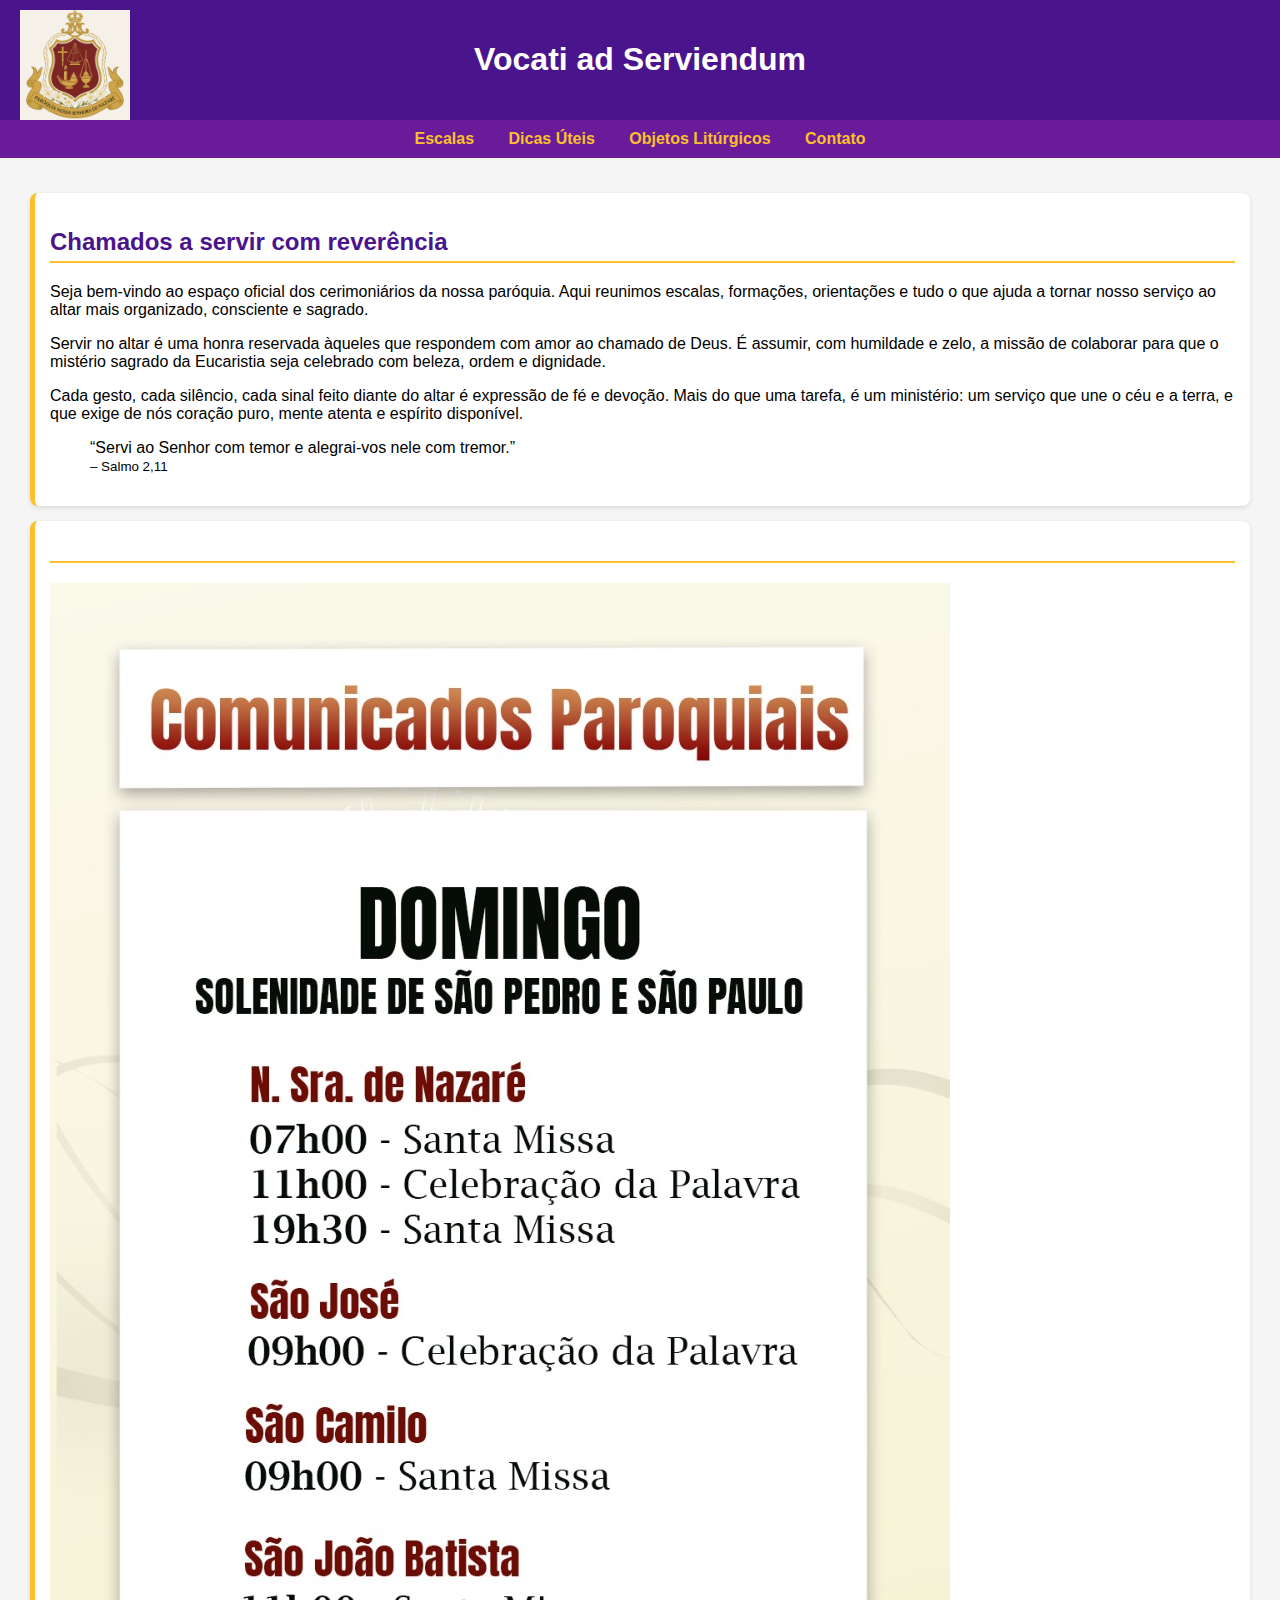
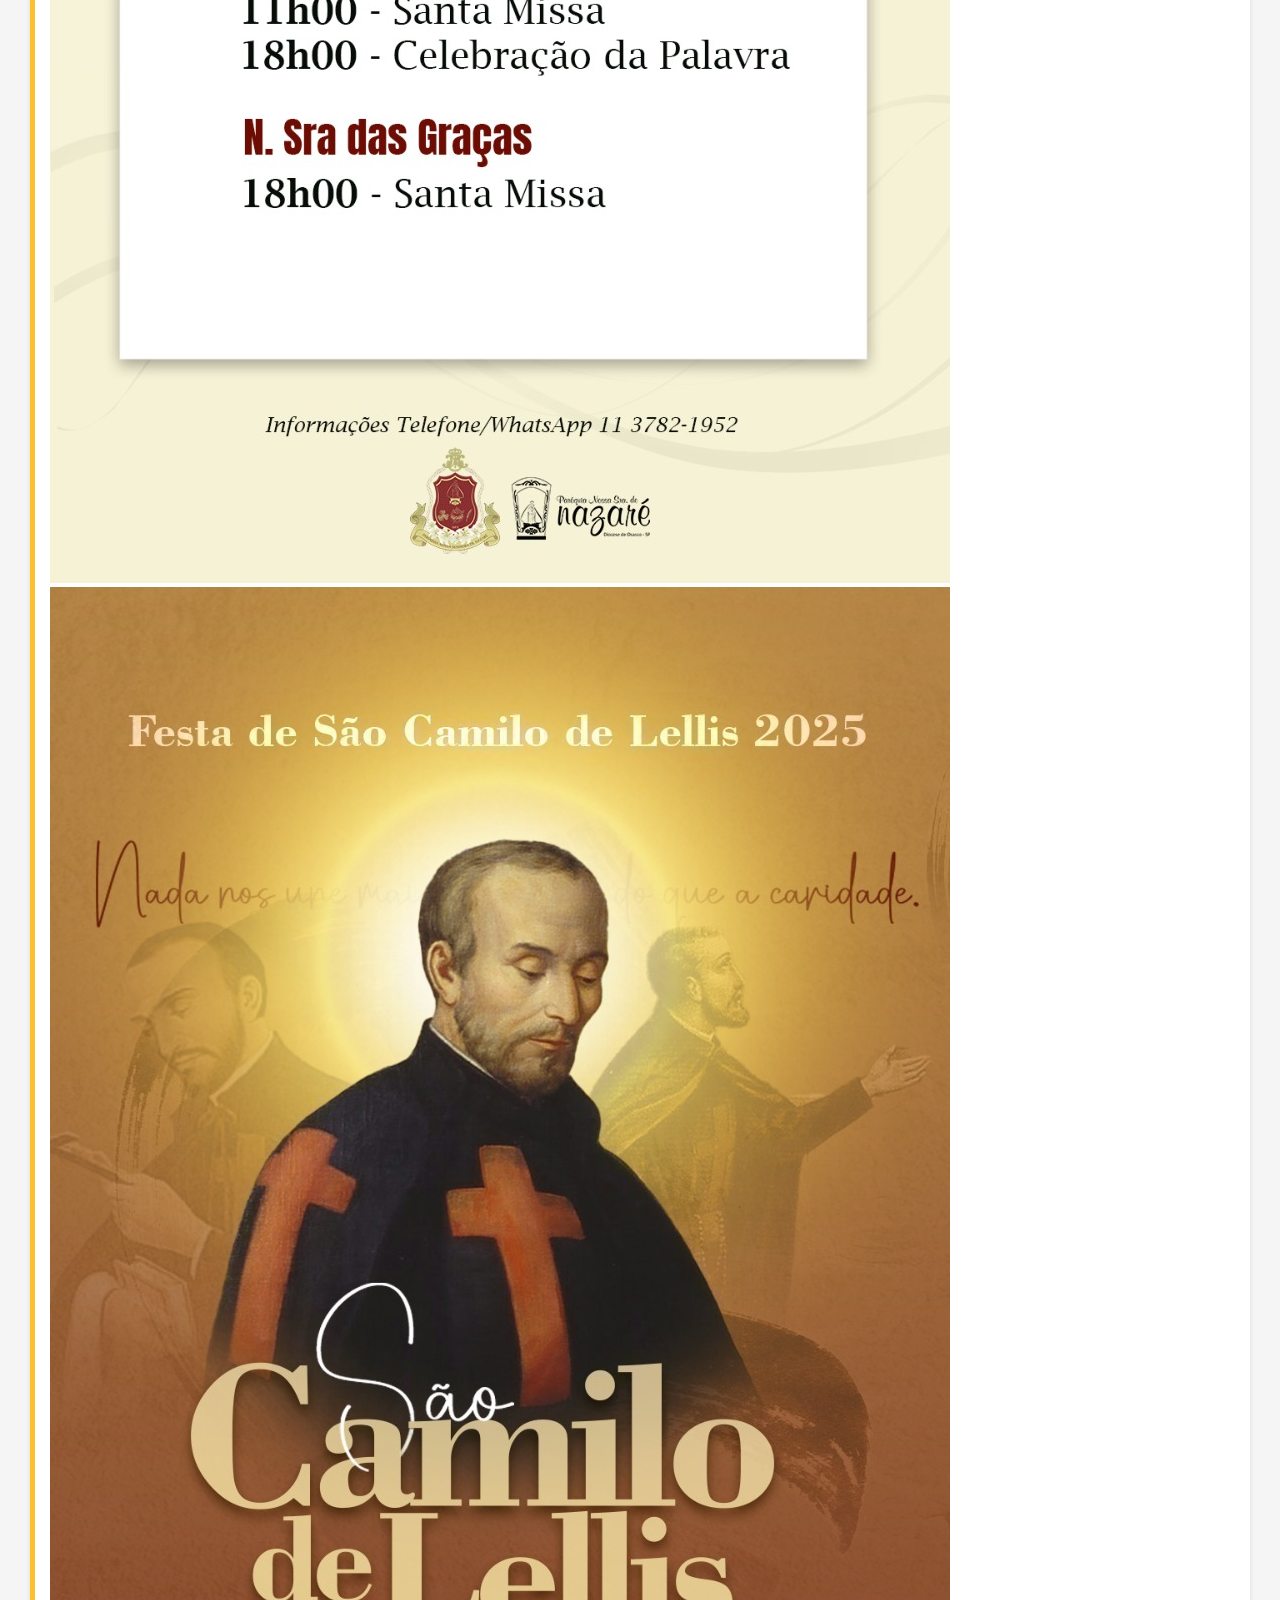
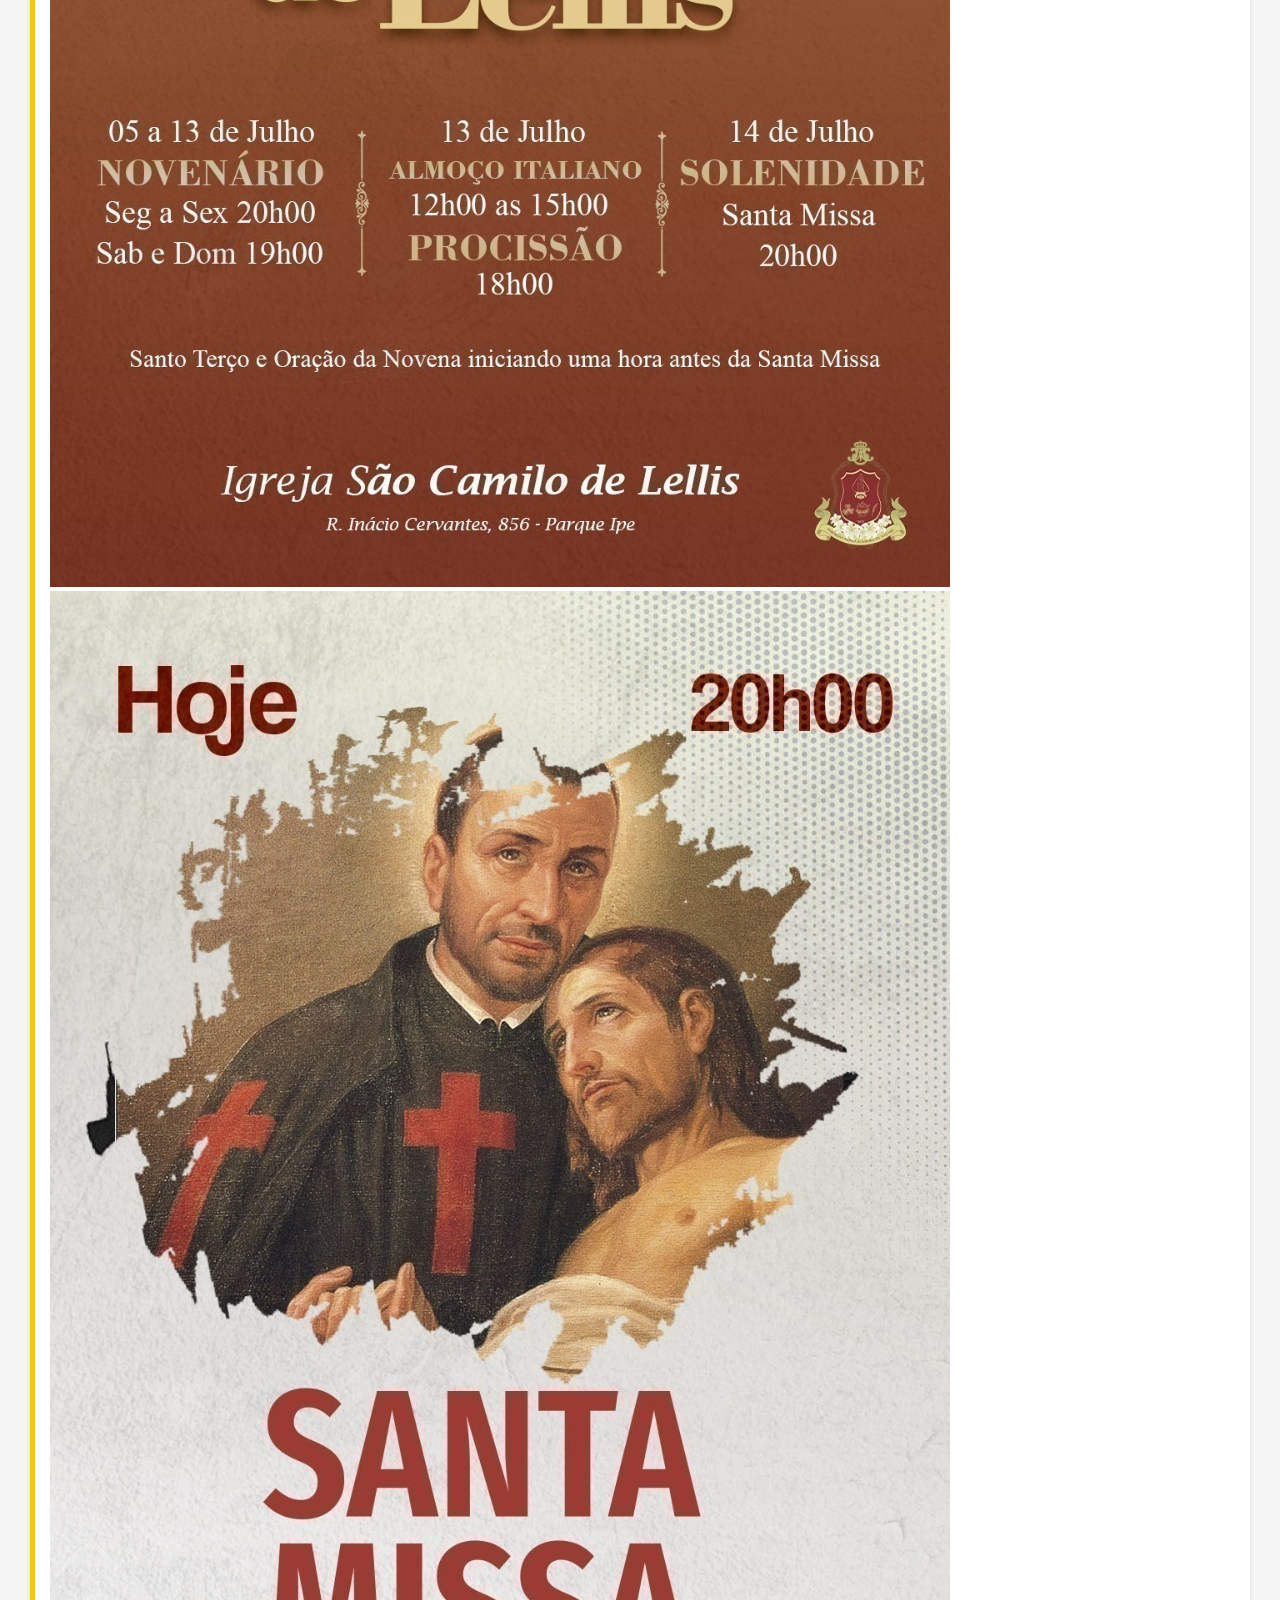
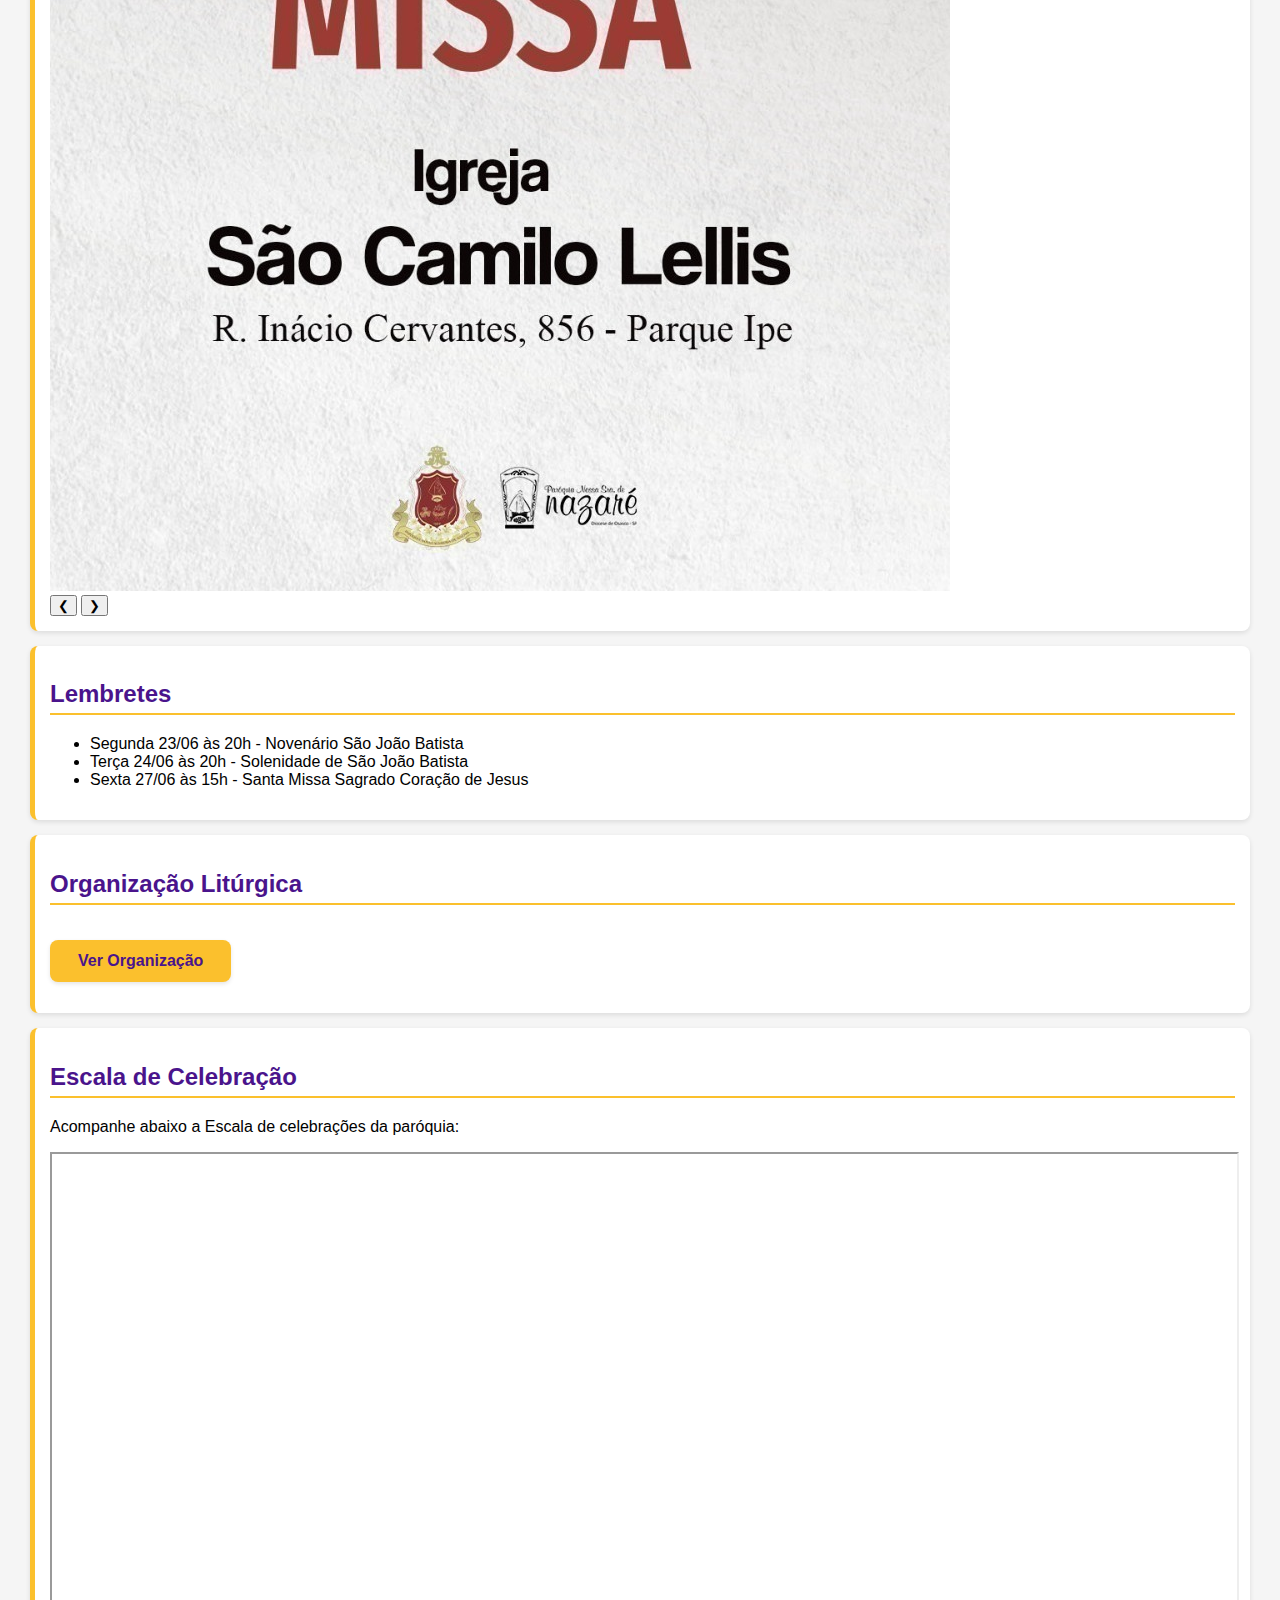
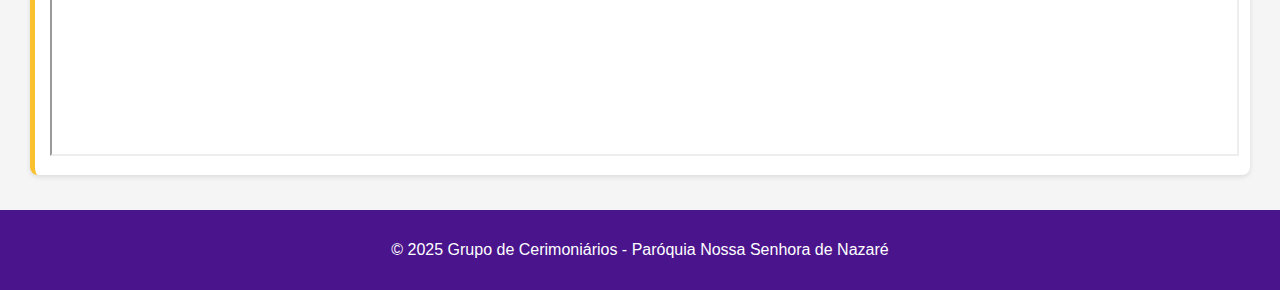
<file: index.html>
<!DOCTYPE html>
<html lang="pt-BR">
<head>
  <meta charset="UTF-8" />
  <meta name="viewport" content="width=device-width, initial-scale=1.0"/>
  <title>Início - Cerimoniários</title>
  <link rel="stylesheet" href="style.css" />
</head>
<body>
  <header>
    <img src="imagens/Brasao2.png" alt="Brasão Litúrgico" class="brasao" />
    <h1>Vocati ad Serviendum</h1>
  </header>

  <nav>
    <ul>
      <li><a href="escalas.html">Escalas</a></li>
      <li><a href="dicas.html">Dicas Úteis</a></li>
      <li><a href="ObjetosLiturgicos.html">Objetos Litúrgicos</a></li>
      <li><a href="contato.html">Contato</a></li>
    </ul>
  </nav>

  <main>
    <section>
      <h2>Chamados a servir com reverência</h2>
      <p>
        Seja bem-vindo ao espaço oficial dos cerimoniários da nossa paróquia. Aqui reunimos escalas, formações, orientações e tudo o que ajuda a tornar nosso serviço ao altar mais organizado, consciente e sagrado.
      </p>
      <p>
        Servir no altar é uma honra reservada àqueles que respondem com amor ao chamado de Deus. É assumir, com humildade e zelo, a missão de colaborar para que o mistério sagrado da Eucaristia seja celebrado com beleza, ordem e dignidade.
      </p>
      <p>
        Cada gesto, cada silêncio, cada sinal feito diante do altar é expressão de fé e devoção. Mais do que uma tarefa, é um ministério: um serviço que une o céu e a terra, e que exige de nós coração puro, mente atenta e espírito disponível.
      </p>
      <blockquote>
        “Servi ao Senhor com temor e alegrai-vos nele com tremor.”<br>
        <small>– Salmo 2,11</small>
      </blockquote>
    </section>

    <!-- 🔥 Carrossel de fotos -->
   <section>
  <h2></h2>
  <div class="carrossel">
    <div class="slides">
    <img src="fotos-carrossel/imagem1.jpeg" alt="Missa especial">
    <img src="fotos-carrossel/imagem2.jpeg" alt="Procissão de entrada">
    <img src="fotos-carrossel/imagem3.jpeg" alt="Formação dos cerimoniários">
  </div>
  <button class="prev" onclick="moveSlide(-1)">&#10094;</button>
  <button class="next" onclick="moveSlide(1)">&#10095;</button>
  </div>

  <script src="Script.js"></script>
</section>


    <section class="lembretes">
      <h2>Lembretes</h2>
      <ul>
        <li>Segunda 23/06 às 20h - Novenário São João Batista</li>
        <li>Terça 24/06 às 20h - Solenidade de São João Batista</li>
        <li>Sexta 27/06 às 15h - Santa Missa Sagrado Coração de Jesus</li>
      </ul>
    </section>

    <section>
      <h2>Organização Litúrgica</h2>
      <p><a href="https://drive.google.com/drive/folders/1zvHi73lzq7CY5gsnNdQJy1xiA39vyNHe" target="_blank">Ver Organização</a></p>
    </section>

    <section class="calendario">
      <h2>Escala de Celebração</h2>
      <p>Acompanhe abaixo a Escala de celebrações da paróquia:</p>
      <iframe src="https://drive.google.com/file/d/1ZtMXCt_sZIiw4zR-JP3V5D5rJwIZBuU4/preview" width="100%" height="600"></iframe>
    </section>
  </main>

  <footer>
    <p>&copy; 2025 Grupo de Cerimoniários - Paróquia Nossa Senhora de Nazaré</p>
  </footer>
</body>
</html>
</file>
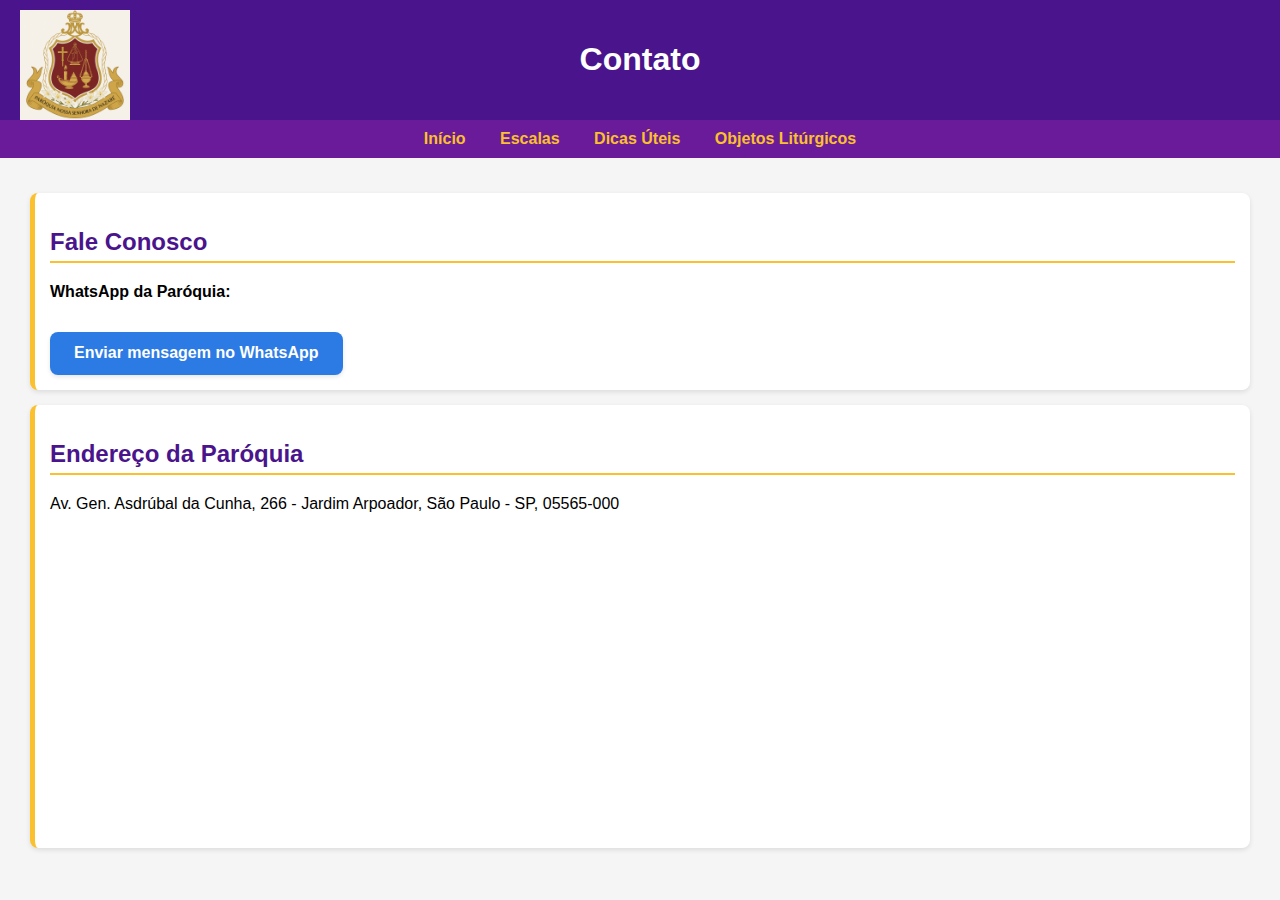
<file: Contato.html>
<!DOCTYPE html>
<html lang="pt-BR">
<head>
  <meta charset="UTF-8" />
  <meta name="viewport" content="width=device-width, initial-scale=1.0"/>
  <title>Contato</title>
  <link rel="stylesheet" href="style.css" />
</head>
<body>
  <header>
    <img src="imagens/Brasao2.png" alt="Brasão Litúrgico" class="brasao" />
    <h1>Contato</h1>
  </header>

  <nav>
    <ul>
      <li><a href="index.html">Início</a></li>
      <li><a href="escalas.html">Escalas</a></li>
      <li><a href="dicas.html">Dicas Úteis</a></li>
      <li><a href="ObjetosLiturgicos.html">Objetos Litúrgicos</a></li>
    </ul>
  </nav>

  <main>
    <section>
      <h2>Fale Conosco</h2>
      <p><strong>WhatsApp da Paróquia:</strong></p>
      <a class="botao-drive" href="https://wa.me/551137821952" target="_blank">Enviar mensagem no WhatsApp</a>
    </section>

    <section>
      <h2>Endereço da Paróquia</h2>
      <p>Av. Gen. Asdrúbal da Cunha, 266 - Jardim Arpoador, São Paulo - SP, 05565-000</p>
      <div style="max-width: 100%; border-radius: 10px; overflow: hidden;">
        <iframe
          src="https://www.google.com/maps/embed?pb=!1m18!1m12!1m3!1d3658.147006837117!2d-46.7658420246692!3d-23.52721986021108!2m3!1f0!2f0!3f0!3m2!1i1024!2i768!4f13.1!3m3!1m2!1s0x94ceffbb60c9d22f%3A0x3df7b8a3aa48c8b6!2sAv.%20Gen.%20Asdr%C3%BAbal%20da%20Cunha%2C%20266%20-%20Jardim%20Arpoador%2C%20S%C3%A3o%20Paulo%20-%20SP%2C%2005565-000!5e0!3m2!1spt-BR!2sbr!4v1718646764899!5m2!1spt-BR!2sbr"
          width="100%"
          height="300"
          style="border:0;"
          allowfullscreen=""
          loading="lazy"
          referrerpolicy="no-referrer-when-downgrade"
        ></iframe>
      </div>
    </section>
  </main>
</body>
</html>
</file>
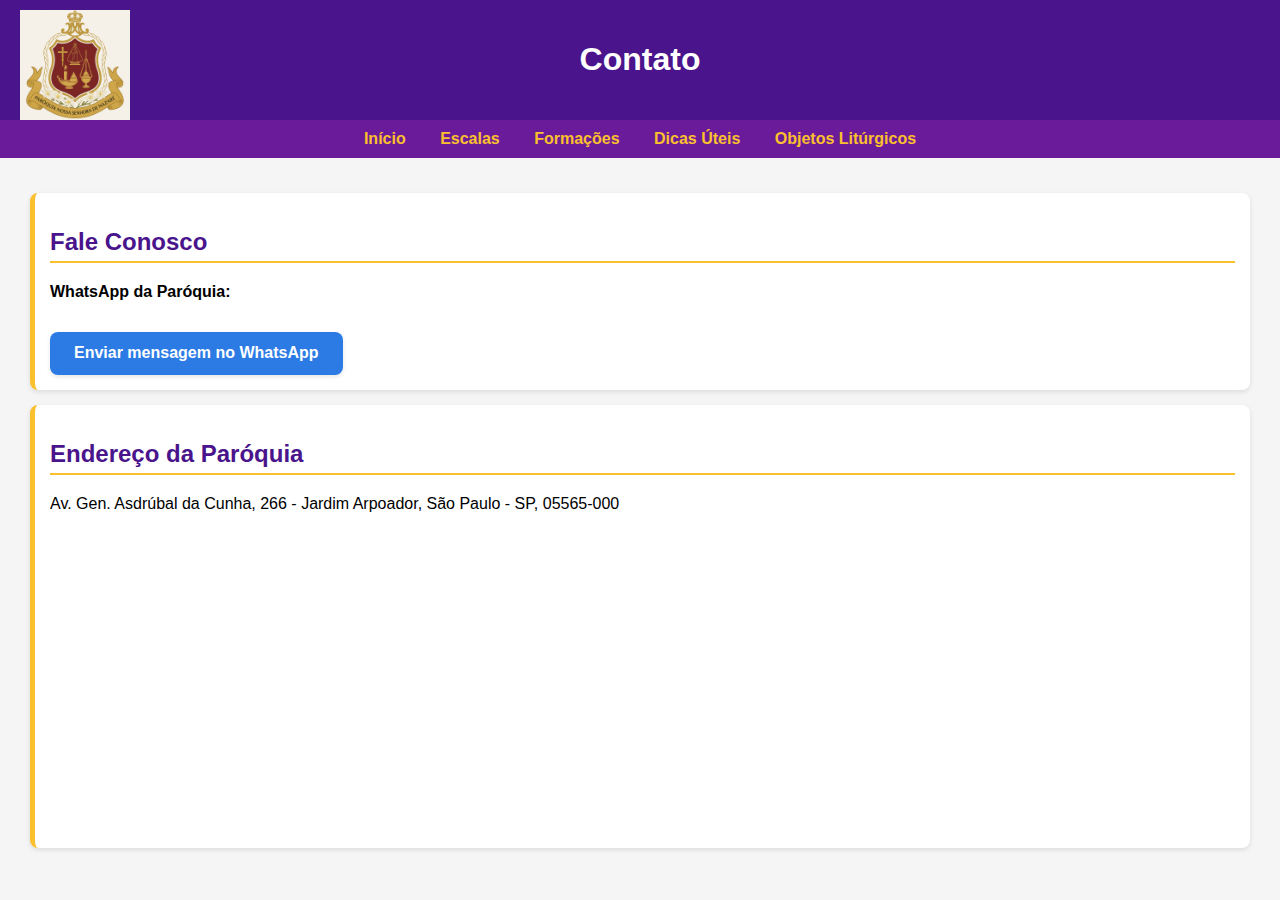
<file: contato.html>
<!DOCTYPE html>
<html lang="pt-BR">
<head>
  <meta charset="UTF-8" />
  <meta name="viewport" content="width=device-width, initial-scale=1.0"/>
  <title>Contato</title>
  <link rel="stylesheet" href="style.css" />
</head>
<body>
  <header>
    <img src="imagens/Brasao2.png" alt="Brasão Litúrgico" class="brasao" />
    <h1>Contato</h1>
  </header>

  <nav>
    <ul>
      <li><a href="index.html">Início</a></li>
      <li><a href="escalas.html">Escalas</a></li>
      <li><a href="formacoes.html">Formações</a></li>
      <li><a href="dicas.html">Dicas Úteis</a></li>
      <li><a href="ObjetosLiturgicos.html">Objetos Litúrgicos</a></li>
    </ul>
  </nav>

  <main>
    <section>
      <h2>Fale Conosco</h2>
      <p><strong>WhatsApp da Paróquia:</strong></p>
      <a class="botao-drive" href="https://wa.me/551137821952" target="_blank">Enviar mensagem no WhatsApp</a>
    </section>

    <section>
      <h2>Endereço da Paróquia</h2>
      <p>Av. Gen. Asdrúbal da Cunha, 266 - Jardim Arpoador, São Paulo - SP, 05565-000</p>
      <div style="max-width: 100%; border-radius: 10px; overflow: hidden;">
        <iframe
          src="https://www.google.com/maps/embed?pb=!1m18!1m12!1m3!1d3658.147006837117!2d-46.7658420246692!3d-23.52721986021108!2m3!1f0!2f0!3f0!3m2!1i1024!2i768!4f13.1!3m3!1m2!1s0x94ceffbb60c9d22f%3A0x3df7b8a3aa48c8b6!2sAv.%20Gen.%20Asdr%C3%BAbal%20da%20Cunha%2C%20266%20-%20Jardim%20Arpoador%2C%20S%C3%A3o%20Paulo%20-%20SP%2C%2005565-000!5e0!3m2!1spt-BR!2sbr!4v1718646764899!5m2!1spt-BR!2sbr"
          width="100%"
          height="300"
          style="border:0;"
          allowfullscreen=""
          loading="lazy"
          referrerpolicy="no-referrer-when-downgrade"
        ></iframe>
      </div>
    </section>
  </main>
</body>
</html>
</file>
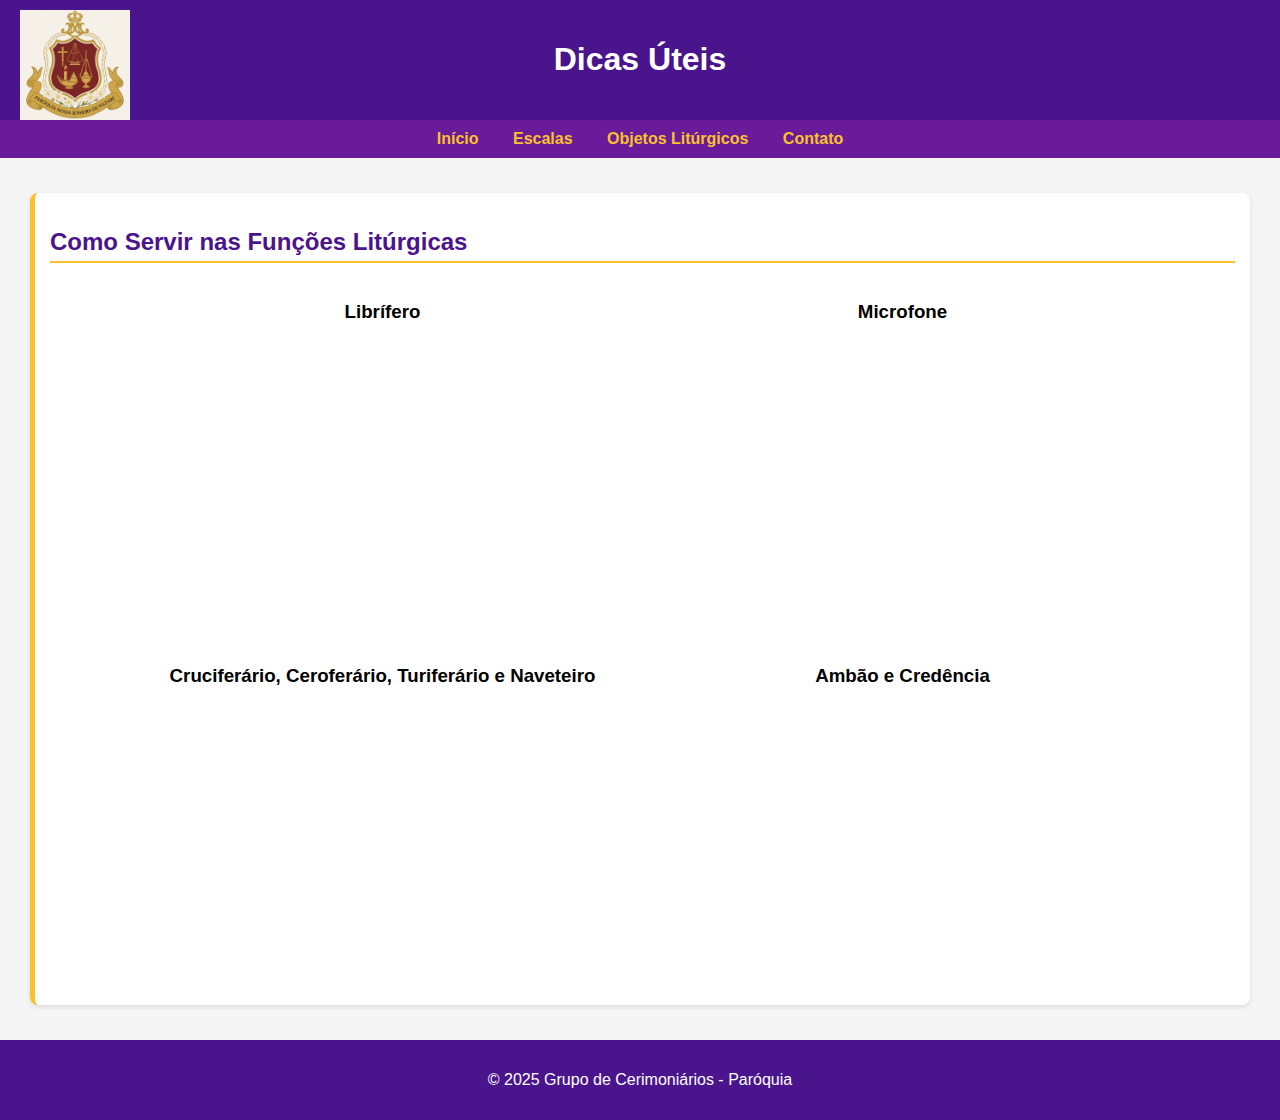
<file: dicas.html>
<!DOCTYPE html>
<html lang="pt-BR">
<head>
  <meta charset="UTF-8" />
  <meta name="viewport" content="width=device-width, initial-scale=1.0"/>
  <title>Dicas Úteis - Cerimoniários</title>
  <link rel="stylesheet" href="style.css" />
</head>
<body>
  <header>
    <img src="imagens/Brasao2.png" alt="Brasão Litúrgico" class="brasao" />
    <h1>Dicas Úteis</h1>
  </header>

  <nav>
    <ul>
      <li><a href="index.html">Início</a></li>
      <li><a href="escalas.html">Escalas</a></li>
      <li><a href="ObjetosLiturgicos.html">Objetos Litúrgicos</a></li>
      <li><a href="contato.html">Contato</a></li>
    </ul>
  </nav>

  <main>
    <section>
      <h2>Como Servir nas Funções Litúrgicas</h2>

      <div class="video-grid">
        <div class="video-box">
          <h3>Librífero</h3>
          <iframe src="https://www.youtube.com/embed/-HCF4V757ng" allowfullscreen></iframe>
        </div>

        <div class="video-box">
          <h3>Microfone</h3>
          <iframe src="https://www.youtube.com/embed/TicDgnYmjj8" allowfullscreen></iframe>
        </div>

        <div class="video-box">
          <h3>Cruciferário, Ceroferário, Turiferário e Naveteiro</h3>
          <iframe src="https://www.youtube.com/embed/9cvwh9TN6lo" allowfullscreen></iframe>
        </div>

        <div class="video-box">
          <h3>Ambão e Credência</h3>
          <iframe src="https://www.youtube.com/embed/ZGjrCjmg1_I" allowfullscreen></iframe>
        </div>
      </div>
    </section>
  </main>
  <footer>
    <p>&copy; 2025 Grupo de Cerimoniários - Paróquia</p>
  </footer>

</body>
</html>
</file>
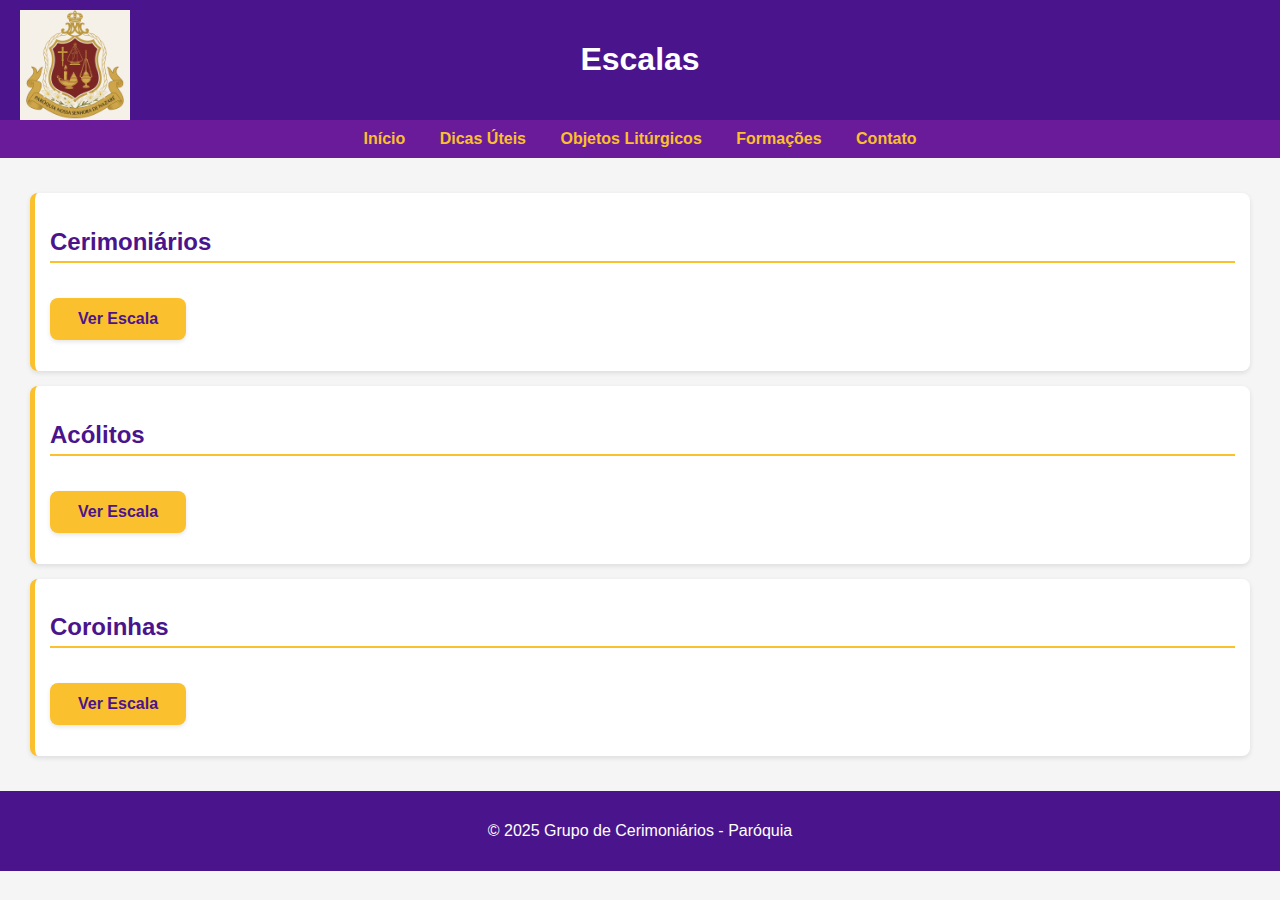
<file: escalas.html>
<!DOCTYPE html>
<html lang="pt-BR">
<head>
  <meta charset="UTF-8">
  <title>Escalas - Paróquia</title>
  <link rel="stylesheet" href="style.css">
</head>
<body>

  <header>
    <img src="imagens/Brasao2.png" alt="Brasão Litúrgico" class="brasao">
    <h1>Escalas</h1>
  </header>

  <nav>
    <ul>
      <li><a href="index.html">Início</a></li>
      <li><a href="dicas.html">Dicas Úteis</a></li>
      <li><a href="ObjetosLiturgicos.html">Objetos Litúrgicos</a></li>
      <li><a href="formacoes.html">Formações</a></li>
      <li><a href="contato.html">Contato</a></li>
      

    </ul>
  </nav>

  <main>
    <section>
      <h2>Cerimoniários</h2>
      <p><a href="https://docs.google.com/spreadsheets/d/1f1RPJhS45LY9nuxY77JnK5jNAfI0PxMB/edit?usp=sharing&ouid=111359142727514459881&rtpof=true&sd=true" target="_blank">Ver Escala</a></p>
    </section>

    <section>
      <h2>Acólitos</h2>
      <p><a href="https://docs.google.com/spreadsheets/d/1kkV2V04dMrMDIlPr8xBMvMiKl1APfbk2/edit?usp=sharing&ouid=111359142727514459881&rtpof=true&sd=true" target="_blank">Ver Escala</a></p>
    </section>

    <section>
      <h2>Coroinhas</h2>
      <p><a href="https://docs.google.com/spreadsheets/d/14m6ZMqG9LbyFhda5v-mCsCZWRzjKJtlS/edit?usp=sharing&ouid=111359142727514459881&rtpof=true&sd=true" target="_blank">Ver Escala</a></p>
    </section>
  </main>

  <footer>
    <p>&copy; 2025 Grupo de Cerimoniários - Paróquia</p>
  </footer>

</body>
</html>
</file>
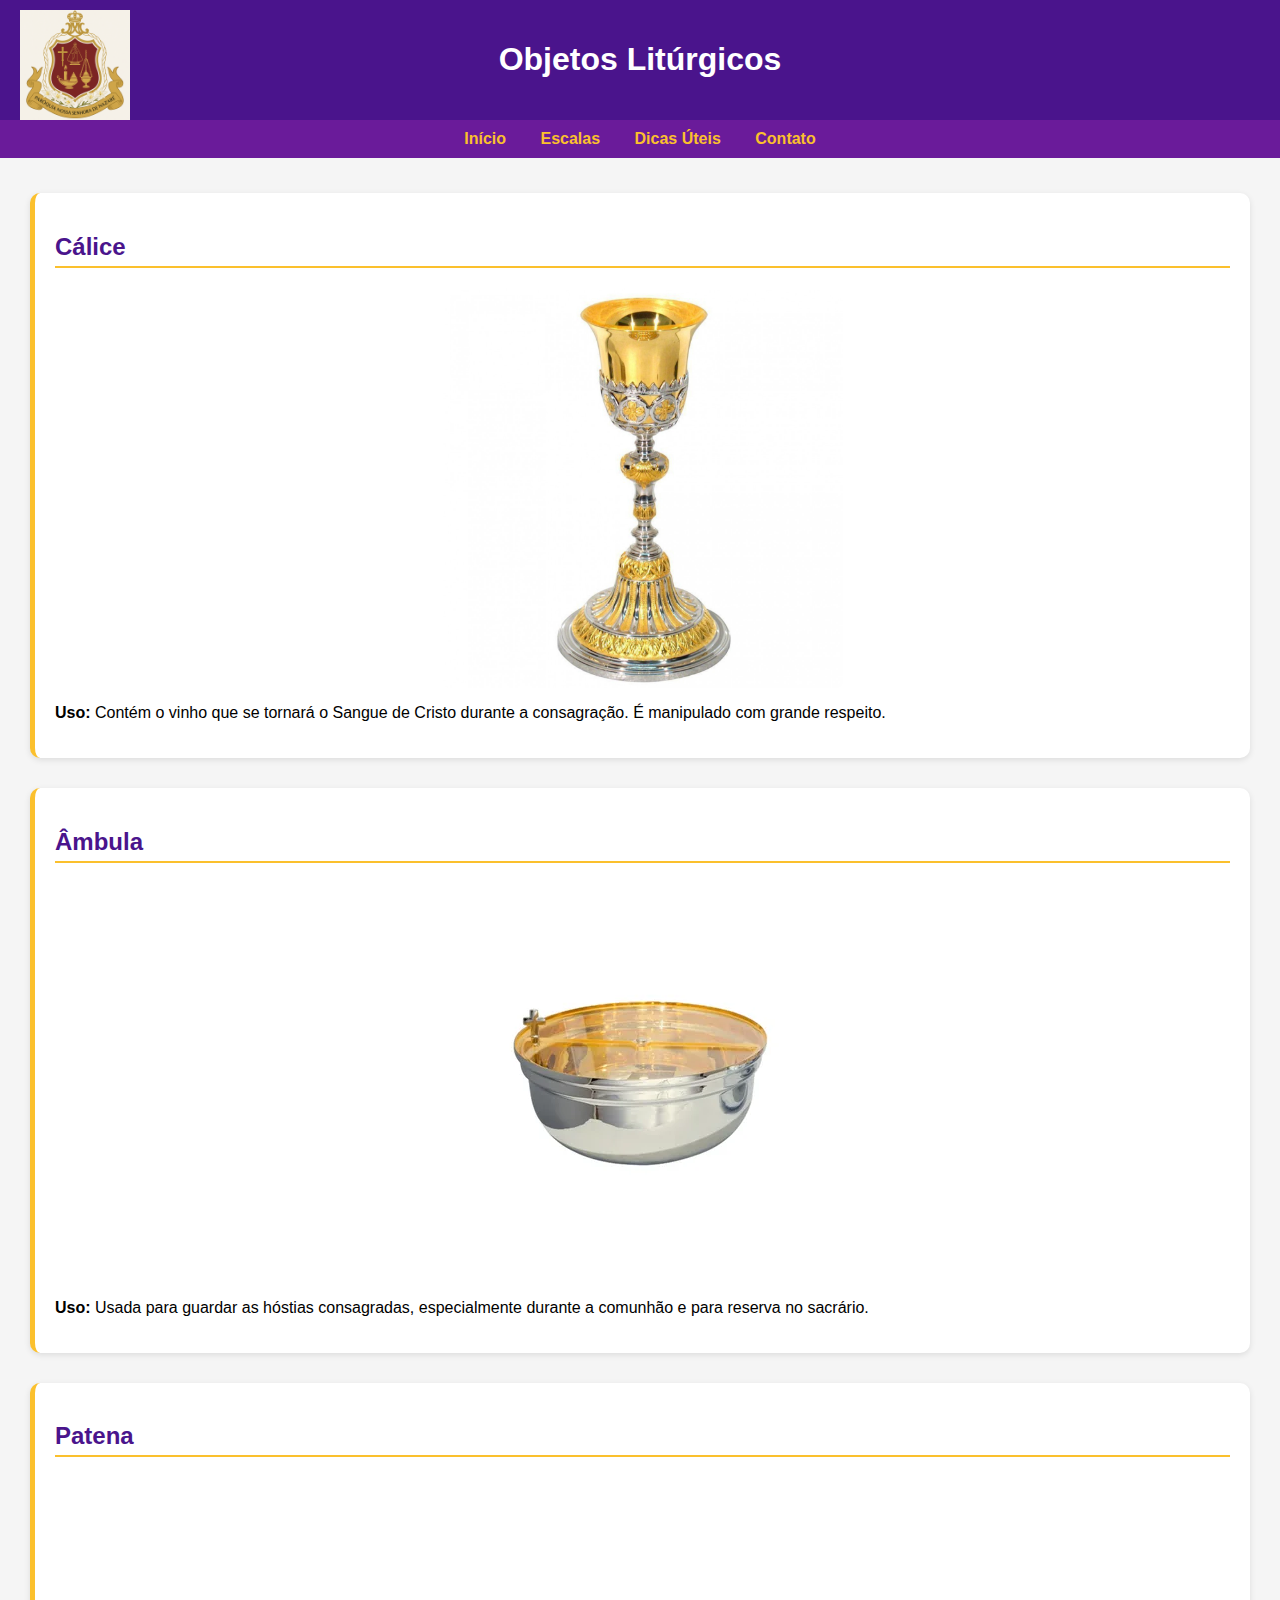
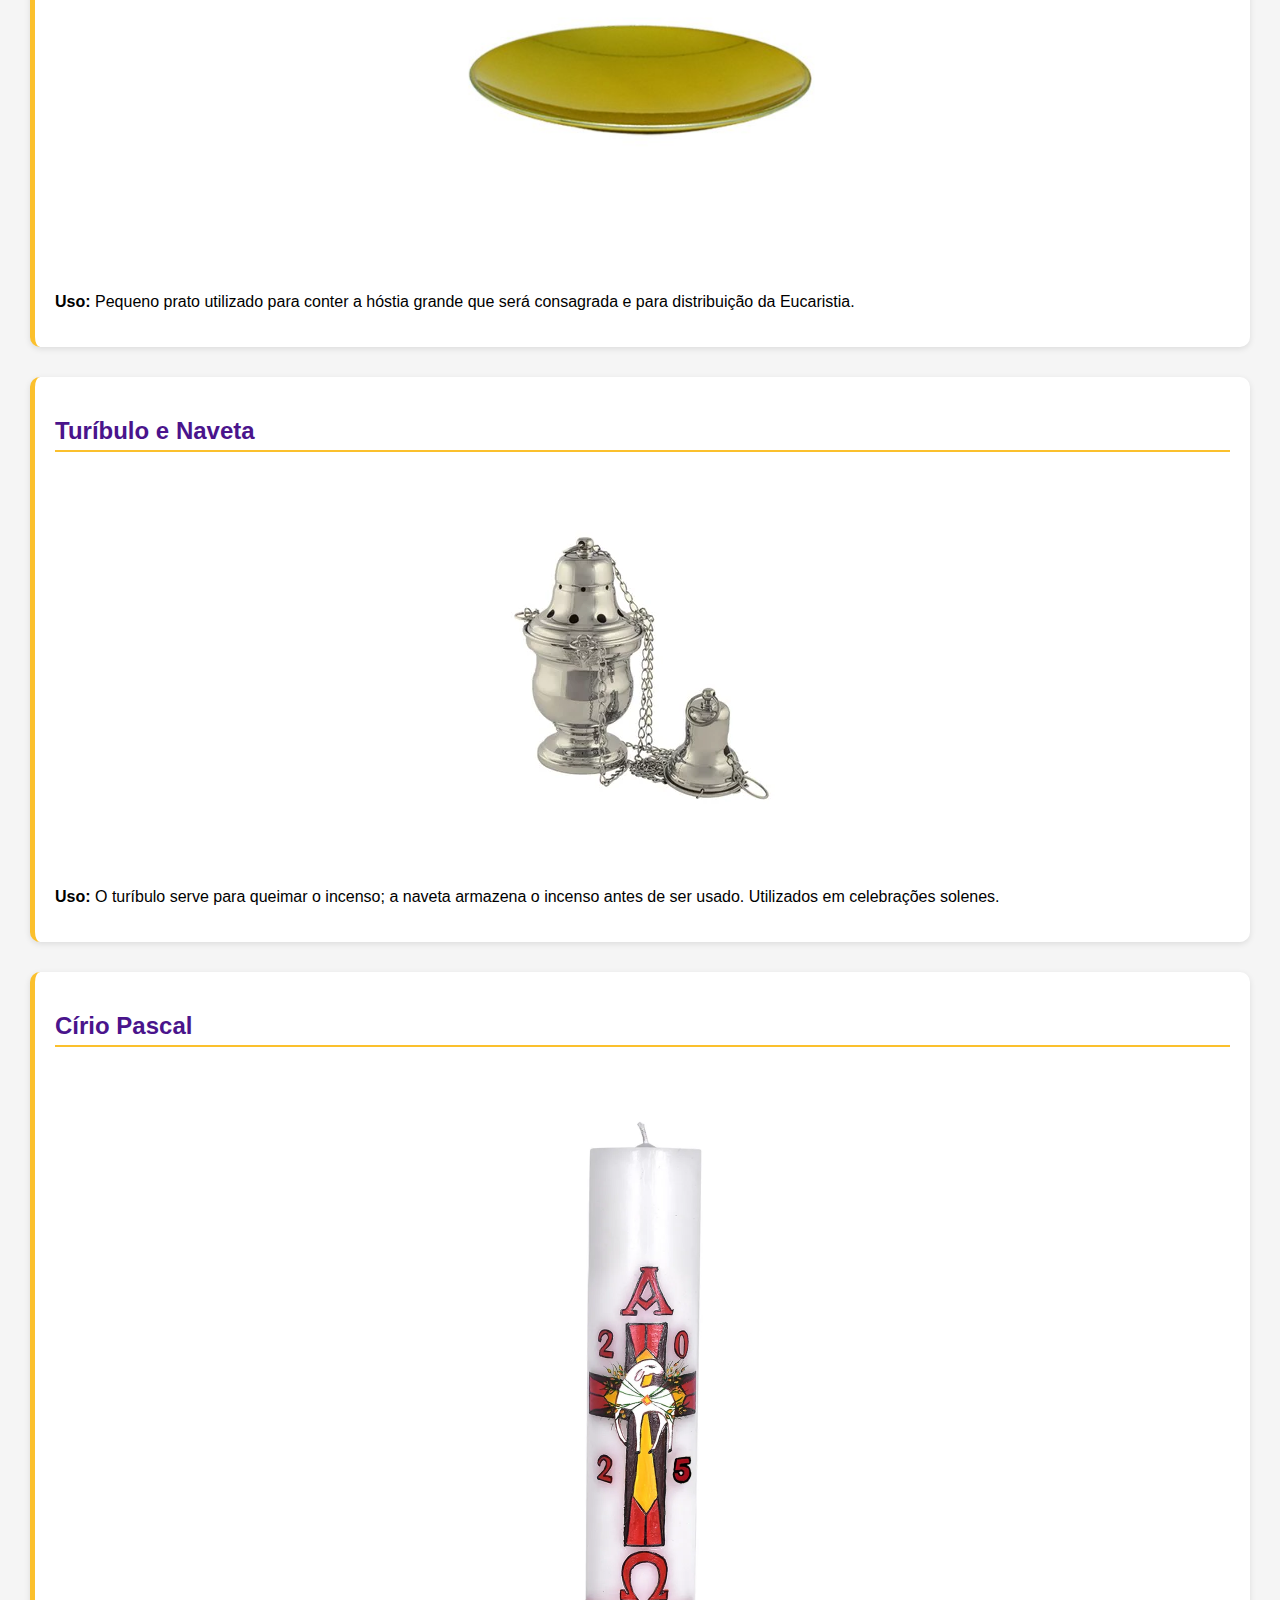
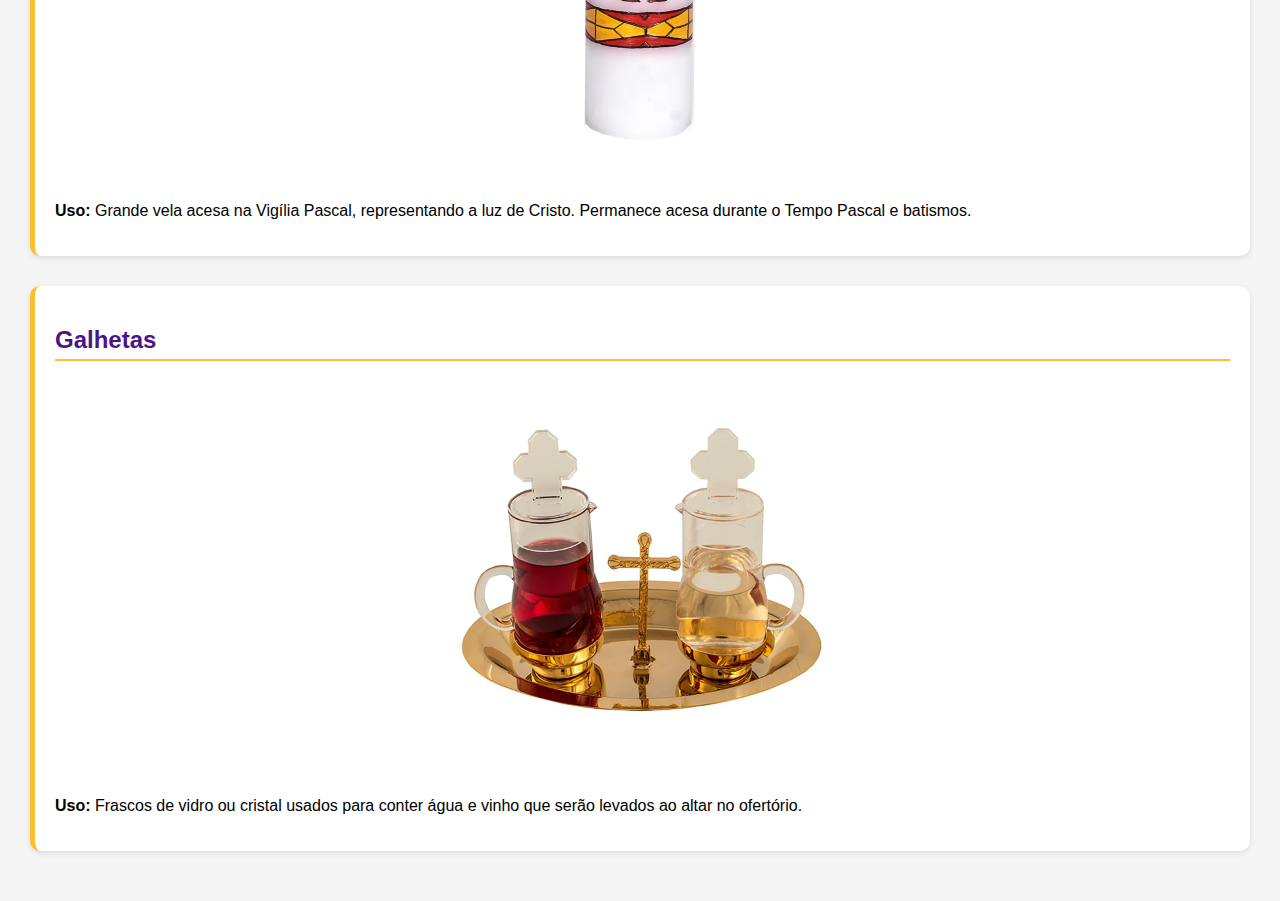
<file: ObjetosLiturgicos.html>
<!DOCTYPE html>
<html lang="pt-BR">
<head>
  <meta charset="UTF-8" />
  <meta name="viewport" content="width=device-width, initial-scale=1.0"/>
  <title>Objetos Litúrgicos</title>
  <link rel="stylesheet" href="style.css" />
</head>
<body>
  <header>
    <img src="imagens/Brasao2.png" alt="Brasão Litúrgico" class="brasao" />
    <h1>Objetos Litúrgicos</h1>
  </header>

  <nav>
    <ul>
      <li><a href="index.html">Início</a></li>
      <li><a href="escalas.html">Escalas</a></li>
      <li><a href="dicas.html">Dicas Úteis</a></li>
      <li><a href="contato.html">Contato</a></li>
    </ul>
  </nav>

  <main>
    <section class="objeto-liturgico">
      <h2>Cálice</h2>
      <img src="imagens/Calice.jpg" alt="Cálice">
      <p><strong>Uso:</strong> Contém o vinho que se tornará o Sangue de Cristo durante a consagração. É manipulado com grande respeito.</p>
    </section>

    <section class="objeto-liturgico">
      <h2>Âmbula</h2>
      <img src="imagens/ambula.webp" alt="Âmbula">
      <p><strong>Uso:</strong> Usada para guardar as hóstias consagradas, especialmente durante a comunhão e para reserva no sacrário.</p>
    </section>

    <section class="objeto-liturgico">
      <h2>Patena</h2>
      <img src="imagens/patena-dourada-2cm-altura-x-13-5-diametro-16102.jpg" alt="Patena">
      <p><strong>Uso:</strong> Pequeno prato utilizado para conter a hóstia grande que será consagrada e para distribuição da Eucaristia.</p>
    </section>

    <section class="objeto-liturgico">
      <h2>Turíbulo e Naveta</h2>
      <img src="imagens/turibuloNaveta.webp" alt="Turíbulo e Naveta">
      <p><strong>Uso:</strong> O turíbulo serve para queimar o incenso; a naveta armazena o incenso antes de ser usado. Utilizados em celebrações solenes.</p>
    </section>

    <section class="objeto-liturgico">
      <h2>Círio Pascal</h2>
      <img src="imagens/cirio.webp" alt="Círio Pascal">
      <p><strong>Uso:</strong> Grande vela acesa na Vigília Pascal, representando a luz de Cristo. Permanece acesa durante o Tempo Pascal e batismos.</p>
    </section>

    <section class="objeto-liturgico">
      <h2>Galhetas</h2>
      <img src="imagens/galhetas.jpg" alt="Galhetas">
      <p><strong>Uso:</strong> Frascos de vidro ou cristal usados para conter água e vinho que serão levados ao altar no ofertório.</p>
    </section>
  </main>

</body>
</html>
</file>
<file: style.css>
/* style.css - Paleta litúrgica: Roxo + Dourado + Branco */

body {
  font-family: Arial, sans-serif;
  background-color: #f5f5f5;
  margin: 0;
  padding: 0;
}

header {
  background-color: #4a148c; /* Roxo escuro */
  color: white;
  text-align: center;
  padding: 20px 0;
  position: relative;
}

header .brasao {
  width: 110px;
  position: absolute;
  top: 10px;
  left: 20px;
}

nav {
  background-color: #6a1b9a; /* Roxo médio */
  padding: 10px 0;
  text-align: center;
}

nav ul {
  list-style: none;
  padding: 0;
  margin: 0;
}

nav ul li {
  display: inline-block;
  margin: 0 15px;
}

nav ul li a {
  color: #fbc02d; /* Dourado */
  text-decoration: none;
  font-weight: bold;
}

main {
  padding: 20px;
}

section {
  background-color: white;
  border-left: 5px solid #fbc02d;
  border-radius: 8px;
  padding: 20px;
  margin-bottom: 20px;
  box-shadow: 0 2px 5px rgba(0, 0, 0, 0.1);
}

h2 {
  color: #4a148c;
  border-bottom: 2px solid #fbc02d;
  padding-bottom: 5px;
}

footer {
  background-color: #4a148c;
  color: white;
  text-align: center;
  padding: 15px 0;
  position: relative;
  bottom: 0;
  width: 100%;
}

.escala-container {
  text-align: center;
  padding: 2rem;
  margin: 2rem auto;
  max-width: 500px;
  background-color: #fdfdfd;
  border-radius: 12px;
  border: 1px solid #ccc;
  box-shadow: 0 4px 8px rgba(0, 0, 0, 0.05);
}

.escala-container h2 {
  color: #2c3e50;
  margin-bottom: 1rem;
}

.botao-drive {
  display: inline-block;
  padding: 0.8rem 1.5rem;
  background-color: #2c7be5;
  color: #fff;
  text-decoration: none;
  font-weight: bold;
  border-radius: 8px;
  transition: background-color 0.3s ease;
}

.botao-drive:hover {
  background-color: #1a5fb4;
}

section a {
  display: inline-block;
  background-color: #fbc02d;
  color: #4a148c;
  padding: 10px 20px;
  margin-top: 10px;
  text-decoration: none;
  font-weight: bold;
  border-radius: 6px;
  transition: background-color 0.3s ease;
}

section a:hover {
  background-color: #fdd835;
}

.video-grid {
  display: flex;
  flex-wrap: wrap;
  gap: 20px;
  justify-content: center;
}

.video-box {
  width: 500px;
  text-align: center;
}

.video-box iframe {
  width: 100%;
  height: 280px;
  border: none;
  border-radius: 8px;
}

/* Responsividade */
@media (max-width: 768px) {
  header {
    padding: 30px 10px;
  }

  header .brasao {
    position: static;
    display: block;
    margin: 0 auto 10px auto;
  }

  nav ul {
    display: flex;
    flex-direction: column;
    align-items: center;
  }

  nav ul li {
    margin: 10px 0;
    display: block;
  }

  header h1 {
    padding: 0;
    font-size: 1.6rem;
    text-align: center;
  }

  .video-box {
    width: 100%;
  }

  .video-box iframe {
    height: 220px;
  }

  .escala-container {
    margin: 1rem auto;
    padding: 1rem;
  }

  section a {
  display: block;
  margin: 15px auto 0 auto;
  width: 80%;
  max-width: 300px;
  font-size: 1rem;
}

}

.objeto-liturgico {
  margin-bottom: 30px;
  padding: 20px;
  background-color: #fff;
  border-left: 5px solid #fbc02d;
  border-radius: 10px;
  box-shadow: 0 2px 6px rgba(0,0,0,0.1);
}

.objeto-liturgico img {
  width: 100%;
  max-width: 400px;
  display: block;
  margin: 15px auto;
  border-radius: 8px;
}

 section {
    padding: 15px;
    margin: 15px 10px;
  }

section a {
  display: inline-block;
  background-color: #fbc02d;
  color: #4a148c;
  padding: 12px 28px;
  margin-top: 15px;
  text-decoration: none;
  font-weight: bold;
  border-radius: 8px;
  text-align: center;
  box-shadow: 0 2px 4px rgba(0,0,0,0.1);
  transition: background-color 0.3s ease;
  max-width: 300px;
}


@media (prefers-color-scheme: dark) {
  body,
  section,
  header,
  nav,
  footer,
  a,
  h1, h2, h3, h4, h5, h6 {
    background-color: unset !important;
    color: unset !important;
    filter: none !important;
  }

  a {
    background-color: #fbc02d !important;
    color: #4a148c !important;
  }

  section {
    background-color: white !important;
  }

  nav {
    background-color: #6a1b9a !important;
  }

  header,
  footer {
    background-color: #4a148c !important;
  }
}
</file>
